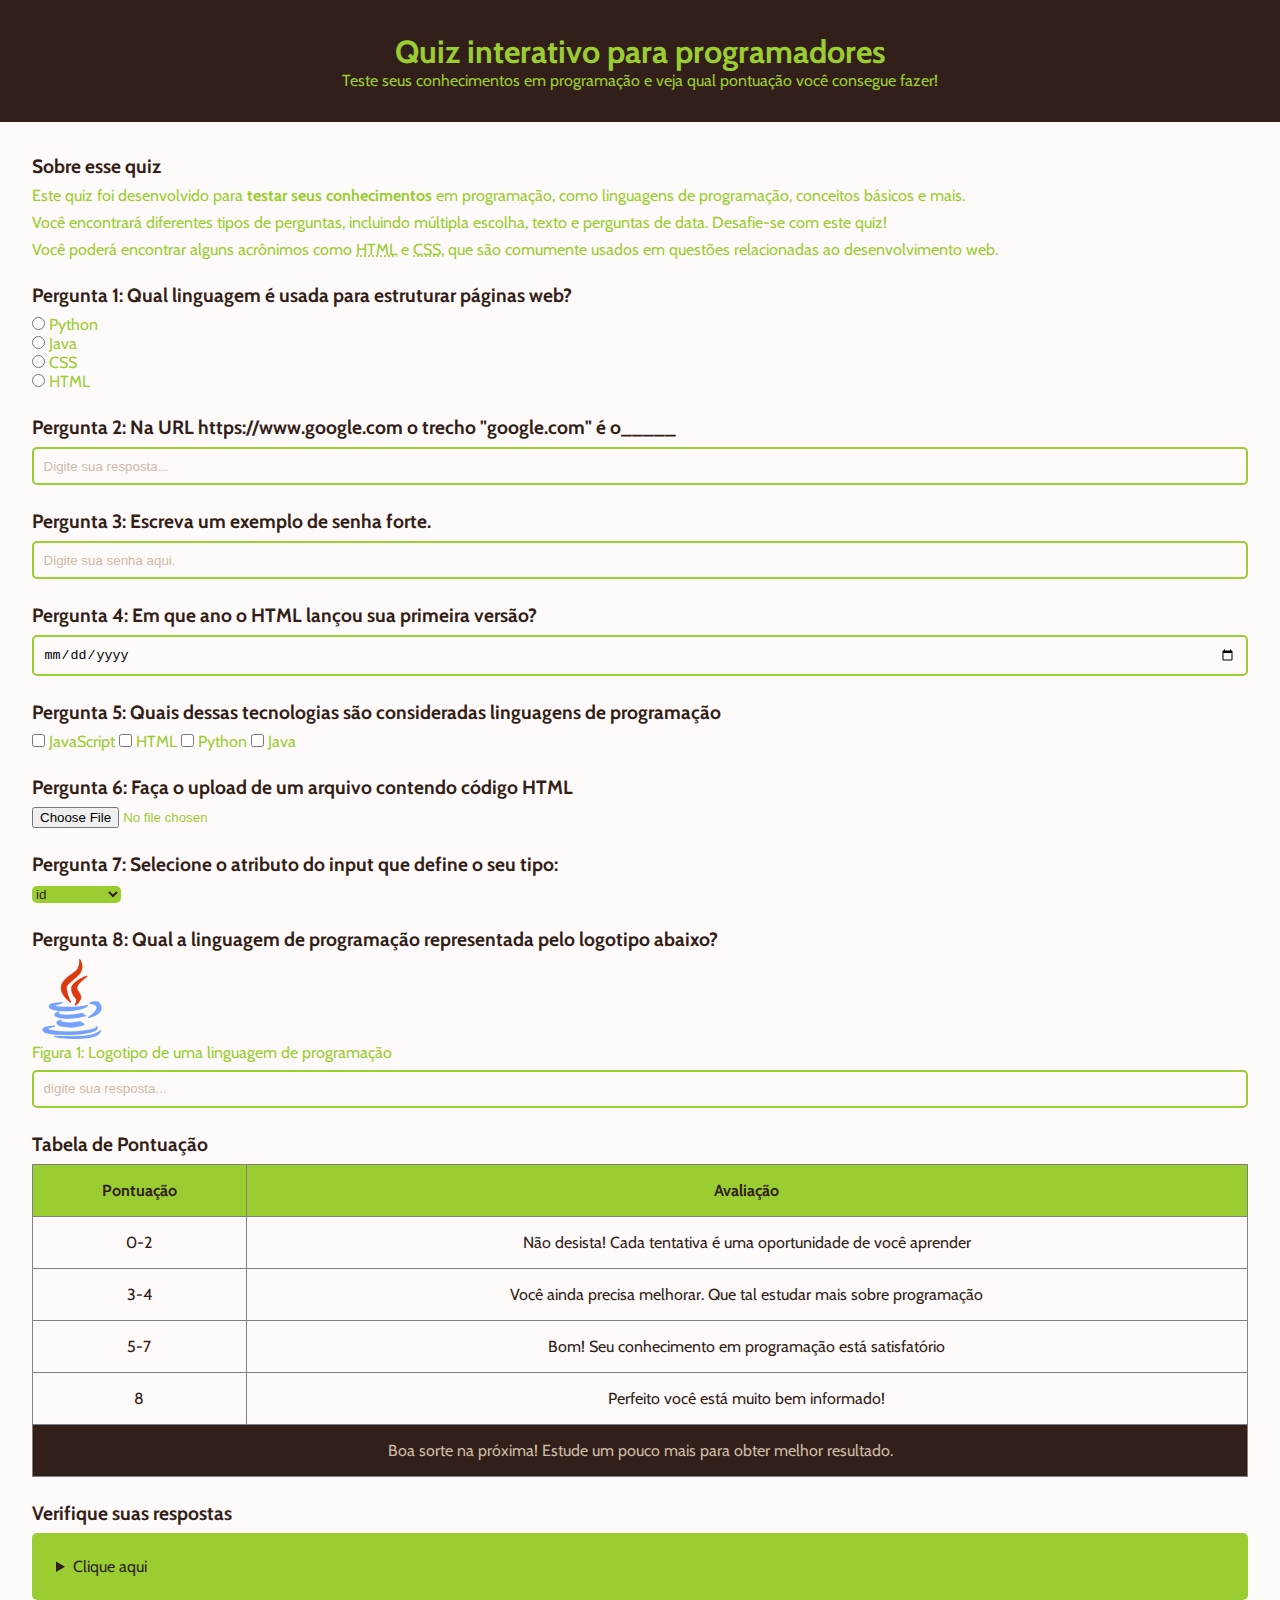
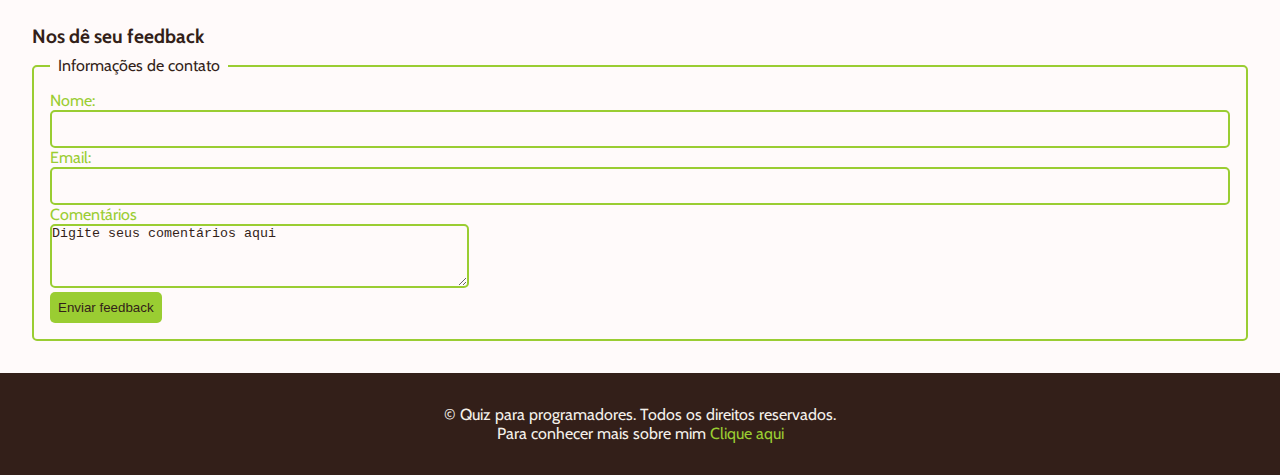
<file: index.html>
<!DOCTYPE html> 
<html> 
    <head>
        <title>Quiz para programadores!</title>
        <meta name="description" content="Quiz interativo para testar conhecimento sobre programação.">
        <link rel="stylesheet" href="style.css">
    </head>
    <body>
        <header>
            <h1>Quiz interativo para programadores</h1>
            <p>Teste seus conhecimentos em programação e veja qual pontuação você consegue fazer!</p>
        </header>
        <main>
            <!--Introdução-->
            <section>
                <h2>Sobre esse quiz</h2>
                <p>Este quiz foi desenvolvido para <Strong>testar seus conhecimentos</Strong> em programação, como linguagens de programação, conceitos básicos e mais.</p>
                <p>Você encontrará diferentes tipos de perguntas, incluindo múltipla escolha, texto e perguntas de data. Desafie-se com este quiz!</p>
                <p>Você poderá encontrar alguns acrônimos como <abbr title="Hypertext Markup Language">HTML</abbr> e <abbr title="Cascading Style Sheets">CSS</abbr>, que são comumente usados em questões relacionadas ao desenvolvimento web.</p>

            </section>
            <!--Pergunta1: múltipla escolha-->
            <section>
                <h2>Pergunta 1: Qual linguagem é usada para estruturar páginas web?</h2>
                <form>
                    <input type="radio" value="Python" id="p1a" name="pergunta1">
                    <label for="p1a">Python</label><br>
                    <input type="radio" value="Java" id="p1b" name="pergunta1">
                    <label for="p1b">Java</label><br>
                    <input type="radio" value="CSS" id="p1c" name="pergunta1">
                    <label for="p1c">CSS</label><br>
                    <input type="radio" value="HTML" id="p1d" name="pergunta1">
                    <label for="p1d">HTML</label><br>
                </form>

            </section>
            <!--Pergunta2: texto-->
            <section>
                <h2>Pergunta 2: Na URL https://www.google.com o trecho "google.com" é o_____</h2>
                <form>
                    <input type="text" id="p2" name="pergunta2" placeholder="Digite sua resposta...">

                </form>
            </section>
            <!--Pergunta3: senha-->
            <section>
                <h2>Pergunta 3: Escreva um exemplo de senha forte.</h2>
                <form>
                    <input type="password" id="p3" name="pergunta3" placeholder="Digite sua senha aqui.">
                </form>
            </section>
            <!--Pergunta4: data-->
            <section>
                <h2>Pergunta 4: Em que ano o HTML lançou sua primeira versão?</h2>
                <form>
                    <input type="date" id="p4" name="pergunta4">
                </form>
            </section>
            <!--Pergunta5: seleção múltipla-->
            <section>
                <h2>Pergunta 5: Quais dessas tecnologias são consideradas linguagens de programação</h2>
                <form>
                    <input type="checkbox" id="p5" name="pergunta5" value="JavaScript">
                    <label for="p5a">JavaScript</label>
                    <input type="checkbox" id="p5" name="pergunta5" value="HTML">
                    <label for="p5b">HTML</label>
                    <input type="checkbox" id="p5" name="pergunta5" value="Python">
                    <label for="p5c">Python</label>
                    <input type="checkbox" id="p5" name="pergunta5" value="Java">
                    <label for="p5d">Java</label>
                </form>
            </section>
            <!--Pergunta6: upload de arq-->
            <section>
                <h2>Pergunta 6: Faça o upload de um arquivo contendo código HTML</h2>
                <form>
                    <input type="file" id="p6" name="pergunta6">
                </form>
            </section>
            <!--Pergunta7: menu suspenso/ dropdown-->
            <section>
                <h2>Pergunta 7: Selecione o atributo do input que define o seu tipo:</h2>
                <form>
                    <select name="pergunta7" id="p7">
                        <option value="id">id</option>
                        <option value="type">type</option>
                        <option value="placeholder">placeholder</option>
                    </select>
                </form>
            </section>
            <!--Pergunta8: imagem-->
            <section>
                <h2>Pergunta 8: Qual a linguagem de programação representada pelo logotipo abaixo?</h2>
                <figure>
                    <img src="assets/java.png" alt="Logotipo de uma linguagem de programação."><br>
                    <figcaption>Figura 1: Logotipo de uma linguagem de programação</figcaption>
                </figure>
                <input type="text" id="p8" name="pergunta8" placeholder="digite sua resposta...">
            </section>
            <!--Tabela de pontuação-->
            <section>
                <h2>Tabela de Pontuação</h2>
                <table border="1">
                    <thead>
                        <tr>
                            <th>Pontuação</th>
                            <th>Avaliação</th>
                        </tr>

                    </thead>
                        <tr>
                            <td>0-2</td>
                            <td>Não desista! Cada tentativa é uma oportunidade de você aprender</td>
                        </tr>
                        <tr>
                            <td>3-4</td>
                            <td>Você ainda precisa melhorar. Que tal estudar mais sobre programação</td>
                        </tr>
                        <tr>
                            <td>5-7</td>
                            <td>Bom! Seu conhecimento em programação está satisfatório</td>
                        </tr>
                        <tr>
                            <td>8</td>
                            <td>Perfeito você está muito bem informado!</td>
                        </tr>
                    <tbody>
                        <tfoot>
                            <tr>
                                <td colspan="2">Boa sorte na próxima! Estude um pouco mais para obter melhor resultado.</td>
                            </tr>
                        </tfoot>

                    </tbody>
                </table>
            </section>
            <!--Lista de Respostas-->
            <section>
                <h2>Verifique suas respostas</h2>
                <details>
                    <summary>Clique aqui</summary>
                    <ol>
                        <li>HTML</li>
                        <li>Domínio</li>
                        <li>ABkney356*!i</li>
                        <li>1991</li>
                        <li>JavaScript, Python, Java</li>
                        <li>Arquivo deve ter extensão .html</li>
                        <li>type</li>
                        <li>Java</li>
                    </ol>
                </details>
            </section>
            <!--Formulário de Feedback-->
            <section>
                <h2>Nos dê seu feedback</h2>
                <form>
                    <fieldset>
                        <legend>Informações de contato</legend>
                        <label for="name">Nome:</label>
                        <input type="text" id="name" name="name"><br>
                        <label for="email">Email:</label>
                        <input type="email" id="email" name="email"><br>
                        <label for="comentarios">Comentários</label><br>
                        <textarea name="comentarios" id="comentarios" rows="4" cols="50" placeholder="Digite seus comentários aqui"></textarea>
                        <br>
                        <button onclick="alert('Feedback enviado')">Enviar feedback</button>
                    </fieldset>
                </form>
            </section>
        </main>
        <footer>
            <p class="paragrafo-footer">&copy Quiz para programadores. Todos os direitos reservados.</p>
            <!--target serve para abrir a página em outra aba-->
            <p class="paragrafo-footer">Para conhecer mais sobre mim <a href="manu.html" target="_blank">Clique aqui</a></p>
        </footer>
    </body>
</html>
</file>
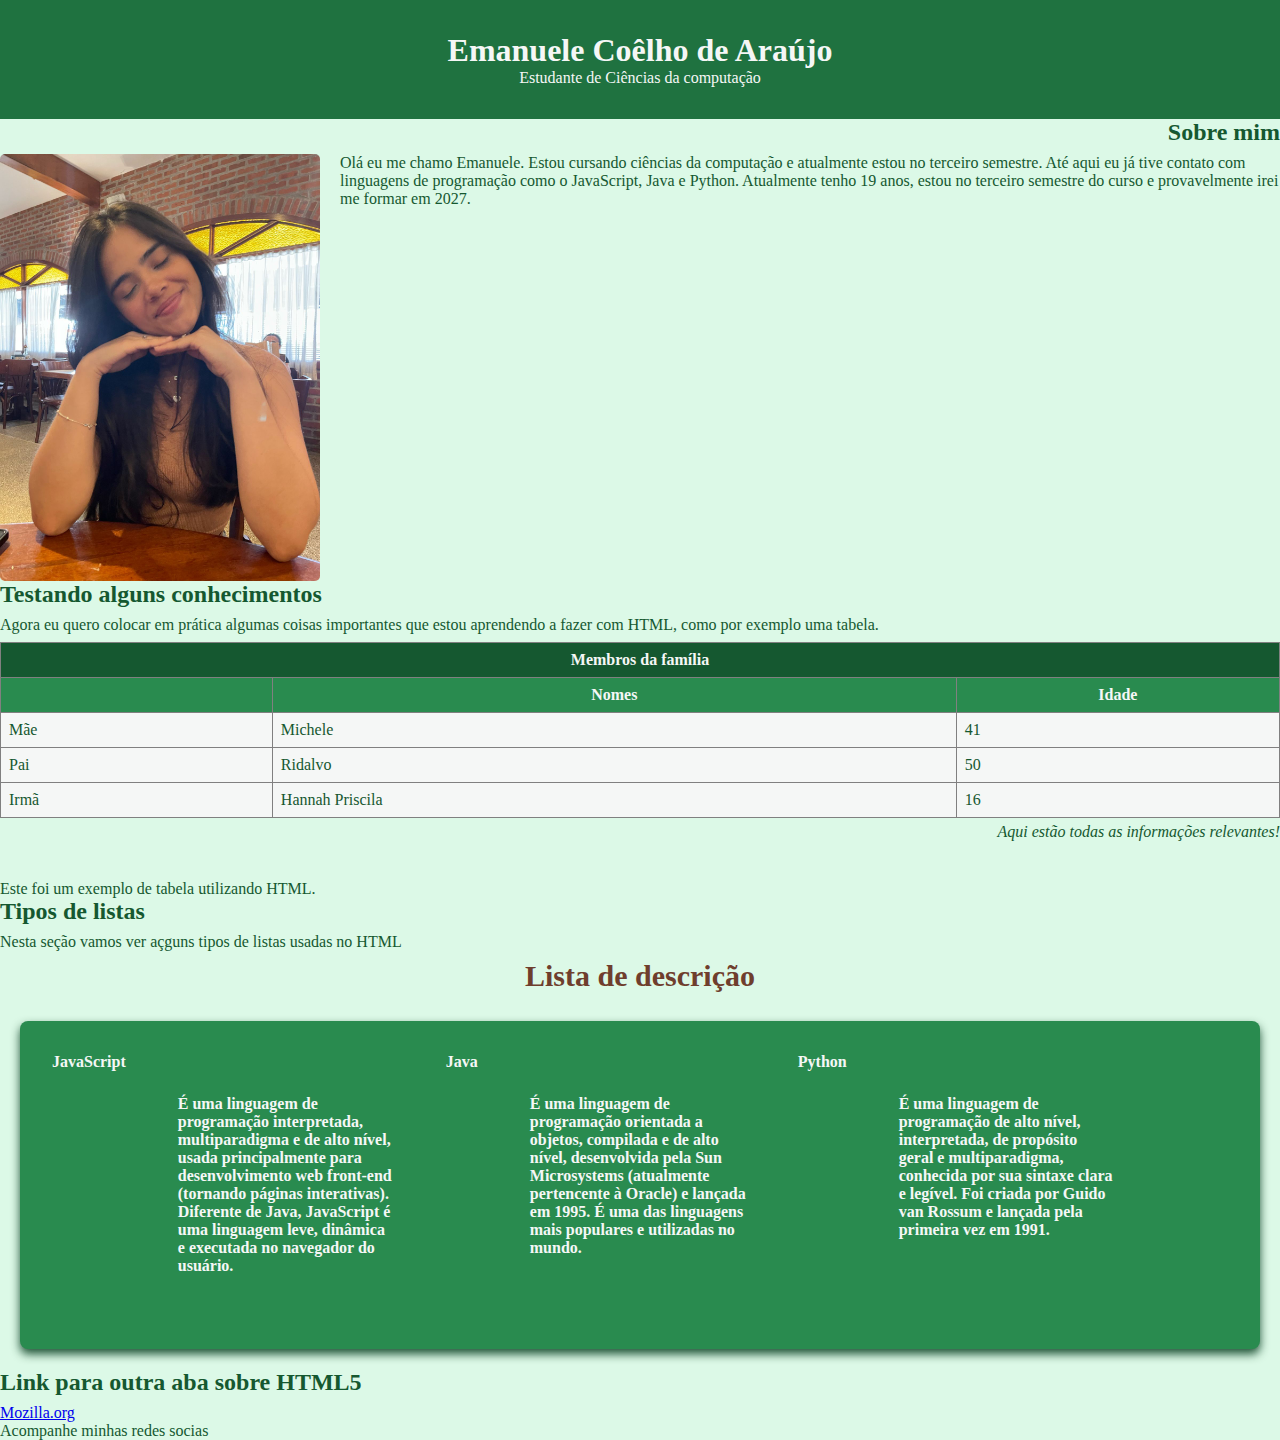
<file: manu.html>
<!DOCTYPE html>
<html lang="pt-br">
<head>
    <meta charset="UTF-8">
    <meta name="description" content="Um pouco sobre a emanuele e alguns testes de html e css">
    <link rel="stylesheet" href="style2.css">
    <title>Sobre mim</title>
</head>
<body>
    <header>
        <h1>Emanuele Coêlho de Araújo</h1>
        <p>Estudante de Ciências da computação</p>
    </header>
    <main>
        <section>
            <h2 class="title">Sobre mim</h2>
            <div class="container">
                <img src="assets/manu.jpeg" alt="Minha foto">
                <p>
                    Olá eu me chamo Emanuele. Estou cursando ciências da computação 
                    e atualmente estou no terceiro semestre. Até aqui
                    eu já tive contato com linguagens de programação como o JavaScript, Java e Python. Atualmente tenho 19 anos, 
                    estou no terceiro semestre do curso e provavelmente irei me formar em 2027.
                </p>
                
            </div>
            
        </section>
        <section>
            <h2>Testando alguns conhecimentos</h2>
            <p>
                Agora eu quero colocar em prática algumas coisas importantes que estou aprendendo a fazer com HTML, 
                como por exemplo uma tabela.
            </p>
        <div class="responsive">
            <table border="1">
                <thead>
                    <th colspan="3">Membros da família</th>
                </thead>
                    <tr>
                        <th></th>
                        <th>Nomes</th>
                        <th>Idade</th>
                    </tr>
                    <tr>
                        <td>Mãe</td>
                        <td>Michele</td>
                        <td>41</td>
                    </tr>
                    <tr>
                        <td>Pai</td>
                        <td>Ridalvo</td>
                        <td>50</td>
                    </tr>
                    <tr>
                        <td>Irmã</td>
                        <td>Hannah Priscila</td>
                        <td>16</td>
                    </tr>
                <tbody>
                    <tfoot>
                        <caption>Aqui estão todas as informações relevantes!</caption>
                    </tfoot>
                </tbody>
            </table>
        </div>
            <br>
            <p>Este foi um exemplo de tabela utilizando HTML.</p>
        </section>
        <section>
            <h2>Tipos de listas</h2>
            <p>Nesta seção vamos ver açguns tipos de listas usadas no HTML</p>
            <h3>
                <strong>
                    Lista de descrição
                </strong>
            </h3>
            <div class="list">
                <dl>
                    <dt>JavaScript</dt>
                    <dd>
                        É uma linguagem de programação interpretada, multiparadigma e de alto nível,
                        usada principalmente para desenvolvimento web front-end (tornando páginas interativas).
                        Diferente de Java, JavaScript é uma linguagem leve, dinâmica e executada no navegador do usuário.
                    </dd>
                    <dt>Java</dt>
                    <dd>
                        É uma linguagem de programação orientada a objetos, compilada e de alto nível,
                        desenvolvida pela Sun Microsystems (atualmente pertencente à Oracle) e lançada em 1995.
                        É uma das linguagens mais populares e utilizadas no mundo.
                    </dd>
                    <dt>Python</dt>
                    <dd>
                        É uma linguagem de programação de alto nível, interpretada, de propósito geral e multiparadigma,
                        conhecida por sua sintaxe clara e legível. Foi criada por Guido van Rossum e lançada pela primeira vez em 1991.
                    </dd>
                </dl>
            </div>
        </section>
        <section>
            <h2>Link para outra aba sobre HTML5</h2>
            <a href="https://developer.mozilla.org/pt-BR/docs/Web/HTML" target="_blank">Mozilla.org</a>
        </section>
    </main>
    <footer>
        <p class="paragrafo-footer">Acompanhe minhas redes socias</p>
    </footer>
    

    
</body>
</html>
</file>
<file: style.css>
@import url('https://fonts.googleapis.com/css2?family=Cabin:ital,wght@0,400..700;1,400..700&family=Inconsolata:wght@200..900&display=swap');
/* o * serve para todos os elementos da página */
* {
    margin: 0;
    padding: 0;
    box-sizing: border-box;
}

body {
    background-color: #FFFAFA;
    color: #9ACD32;
    font-family: "Cabin", sans-serif;
    font-weight: 400;
}

header{
    /* fica uma unidade relativa para cada dispositivo*/
    padding: 2rem;
    background-color: #331F19;
    text-align: center;
}

main {
    padding: 2rem;
    display: flex;
    flex-direction: column;
    gap: 1.5rem;
}

section {
    display: flex;
    flex-direction: column;
    gap: 0.5rem;
}

h2 {
    color: #331F19;
    font-size: 1.2rem;
}

input[type="radio"], input[type="checkbox"] {
    accent-color: #9ACD32;
}
/*estilização de setor por atributo*/
input[type="text"], input[type="password"], input[type="date"], input[type="email"]  {
    width: 100%;
    padding: 0.6rem;
    border: 2px solid #9ACD32;
    outline: none;
    border-radius: 5px;
    background-color: transparent;
}
/* estilização de pseudo elemento*/
input::placeholder {
    color: #CBBBA7;
}

select {
    cursor: pointer;
    background-color: #9ACD32;
    color: #331F19;
    border-radius: 5px;
    border: none;
    outline: none;
}

img {
    width: 5rem;
    border-radius: 5px;
    
}

table {
    width: 100%;
    border-collapse: collapse;
}

th {
    background-color: #9ACD32;
    color: #331F19;
    padding: 1rem;
}

td {
    color: #331F19;
    padding: 1rem;
    text-align: center;
}

tfoot td {
    background-color: #331F19;
    color: #CBBBA7;
}

details {
    background-color: #9ACD32;
    border-radius: 5px;
    padding: 1rem;
}

summary {
    color: #331F19;
    margin: 0.5rem;
    cursor: pointer;
}

ol {
    margin-left: 1.5rem;
}

ol li {
    padding: 0.2rem;
    color: #331F19;
}

fieldset {
    border: 2px solid #9ACD32;
    border-radius: 5px;
    padding: 1rem;
}

legend {
    color: #331F19;
    padding: 0 0.5rem;
}

textarea {
    background-color: transparent;
    outline: none;
    border:  2px solid #9ACD32;
    border-radius: 5px;
}

textarea::placeholder {
    color: #331F19;
}

button {
    background-color: #9ACD32;
    border: none;
    padding: 0.5rem;
    color: #331F19;
    border-radius: 5px;
    cursor: pointer;
}

footer {
    background-color: #331F19;
    padding: 2rem;
    text-align: center;
}

.paragrafo-footer {
    color: #F4F0EA;
}

footer a {
    text-decoration: none;
    color: #9ACD32;

}
</file>
<file: style2.css>
@import url('https://fonts.googleapis.com/css2?family=Cabin:ital,wght@0,400..700;1,400..700&family=Inconsolata:wght@200..900&display=swap');
* {
    margin: 0;
    padding: 0;
    box-sizing: border-box;
}

body{
    background-color: #c2f5d591;
    color: #155830;
}

header{
    background-color:  #1F7240;
    text-align: center;
    padding: 2rem;
    color: #F5F7F6;
}

.title {
    text-align: right;
}

section{
    display: flex;
    flex-direction: column;
    gap: 0.5rem;
}

h3 {
    color: #6F3E2D;
    text-align: center;
    font-weight: bold;
    font-size: 30px;

}

table {
    width: 100%;
    border-collapse: collapse;
}

th {
    background-color: #298b4f;
    color: #F5F7F6;
    padding: 0.5rem;
}

thead th{
    background-color: #155830;
}

td {
    background-color: #F5F7F6;
    padding: 0.5rem;
}

table caption{
    caption-side: bottom;
    text-align: right;
    font-style: italic;
    margin: 5px 0;
}

.responsive-table {
    max-width: 100%;
    overflow-x: auto;
}

.container{
    display: flex;
    flex-direction: row;
    justify-content: center;
    align-items: stretch;
    gap: 20px;
}

.list{
    margin: 20px;
    padding: 2rem;
    background-color: #298b4f;
    border-radius: 8px;
    box-shadow: 0 5px 10px rgba(2, 58, 27, 0.87);
}
/* Visto que a propriedade flex-wrap está definida como wrap, os itens serão reorganizados em mais de uma linha.*/
.list dl{
    display: flex;
    flex-wrap: wrap;
    gap: 10px;
}

.list dt{
    flex: 2rem 2rem 280px;
    font-weight: bold;
    color: #F5F7F6;
}

.list dd{
    flex: 0 0 280px;
    margin: 10px;
    padding: 2rem;
    font-weight: bold;
    color: #F5F7F6;
    gap: 10px;
}

img {
    width: 20rem;
    border-radius: 5px;
}
</file>
